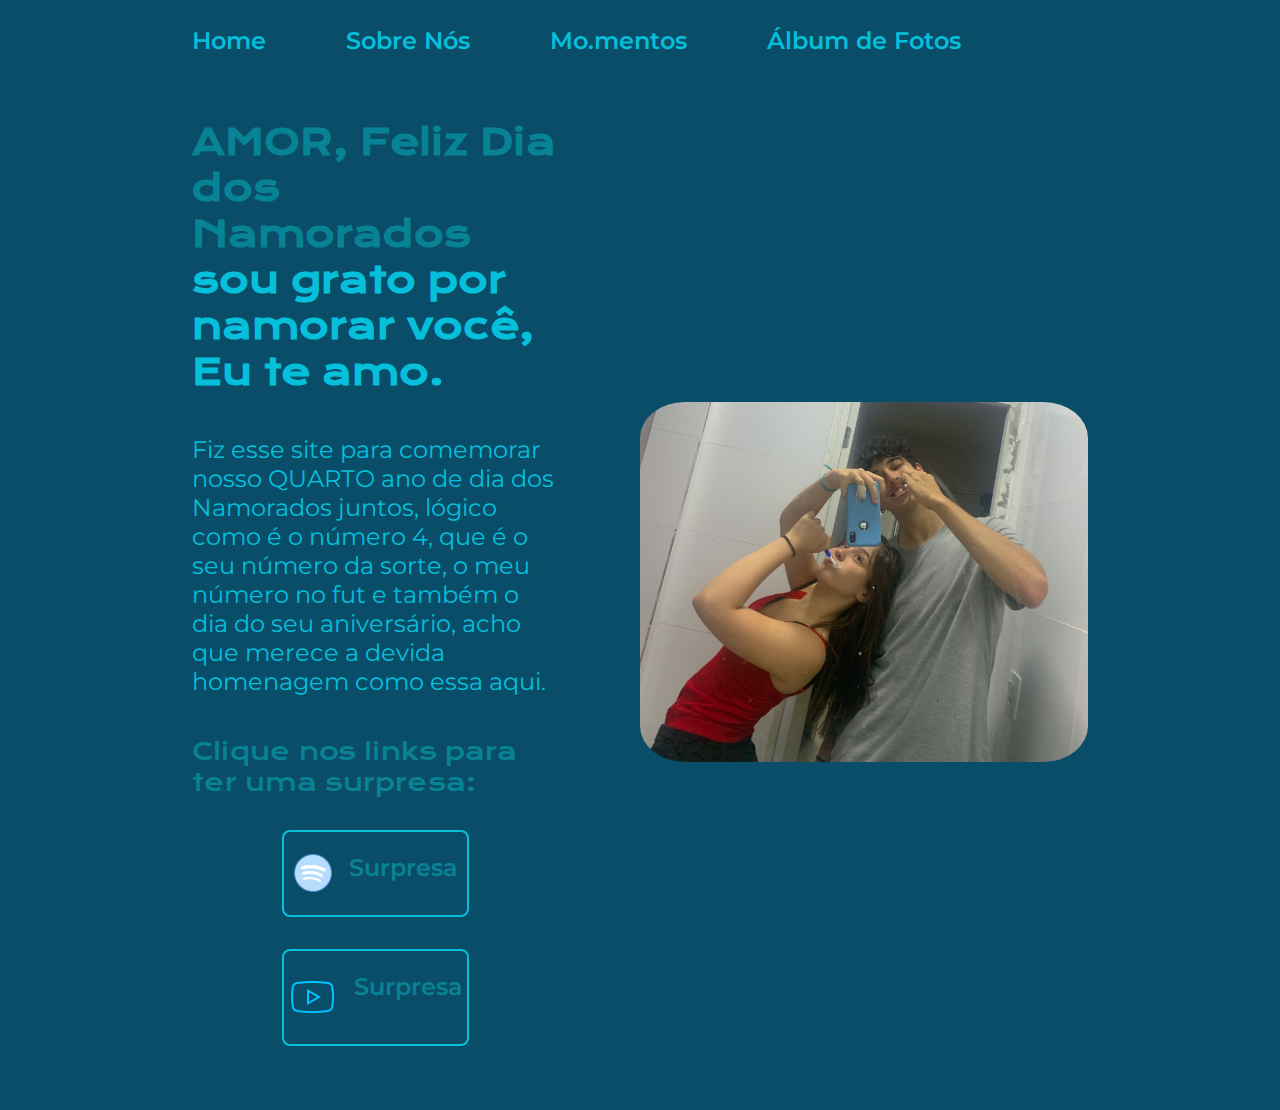
<file: index.html>
<!DOCTYPE html>
<html lang="pt-br">

<head>
    <meta charset="UTF-8">
    <meta http-equiv="X-UA-Compatible" content="IE=edge">
    <meta name="viewport" content="width=device-width, initial-scale=1.0">
    <title>Nossa História | Home</title>
    <link rel="stylesheet" href="./styles/style.css">
    <link rel="icon" href="./styles/blueHeart.ico" type="image/x-icon">
</head>

<body>
    <header class="cabecalho">
        <nav class="cabecalho__menu">
            <a class="cabecalho__menu__link" href="index.html">Home</a>
            <a class="cabecalho__menu__link" href="sobre_nos.html">Sobre Nós</a>
            <a class="cabecalho__menu__link" href="mo_mentos.html">Mo.mentos</a>
            <a class="cabecalho__menu__link" href="fotos.html">Álbum de Fotos</a>
        </nav>
    </header>
    <main class="apresentacao">
        <section class="apresentacao__conteudo">
            <h1 class="apresentacao__conteudo__titulo">AMOR, Feliz Dia dos Namorados<strong 
            class="titulo-destaque"> sou grato por namorar você, Eu te amo. </strong></h1>
            <p class="apresentacao__conteudo__texto">Fiz esse site para comemorar nosso QUARTO ano de dia dos Namorados juntos, lógico
                como é o número 4, que é o seu número da sorte, o meu número no fut e também o dia do seu aniversário, acho que merece 
                a devida homenagem como essa aqui.
            </p>
            <div class="apresentacao__links">
                <h2 class="apresentacao__links__subtitulo">Clique nos links para ter uma surpresa: </h2>
                <a class="apresentacao__links__navegacao" href="https://open.spotify.com/playlist/3SYun8WQWX3kOUknxOsZOv?si=254b5a18a57a467f">
                <img src="./assets/spotify.png" alt="Imagem Spotify">
                    Surpresa
                </a>
                <a class="apresentacao__links__navegacao" href="https://youtu.be/i46wo-95HFM">
                    <img src="./assets/youtube.png" alt="Imagem Youtube">
                    Surpresa
                </a>
            </div>
        </section>
        <img class="apresentacao__imagem" src="./assets/Dentes.JPG" alt="Foto Escovando os dentes">
    </main>
</body>

</html>
</file>
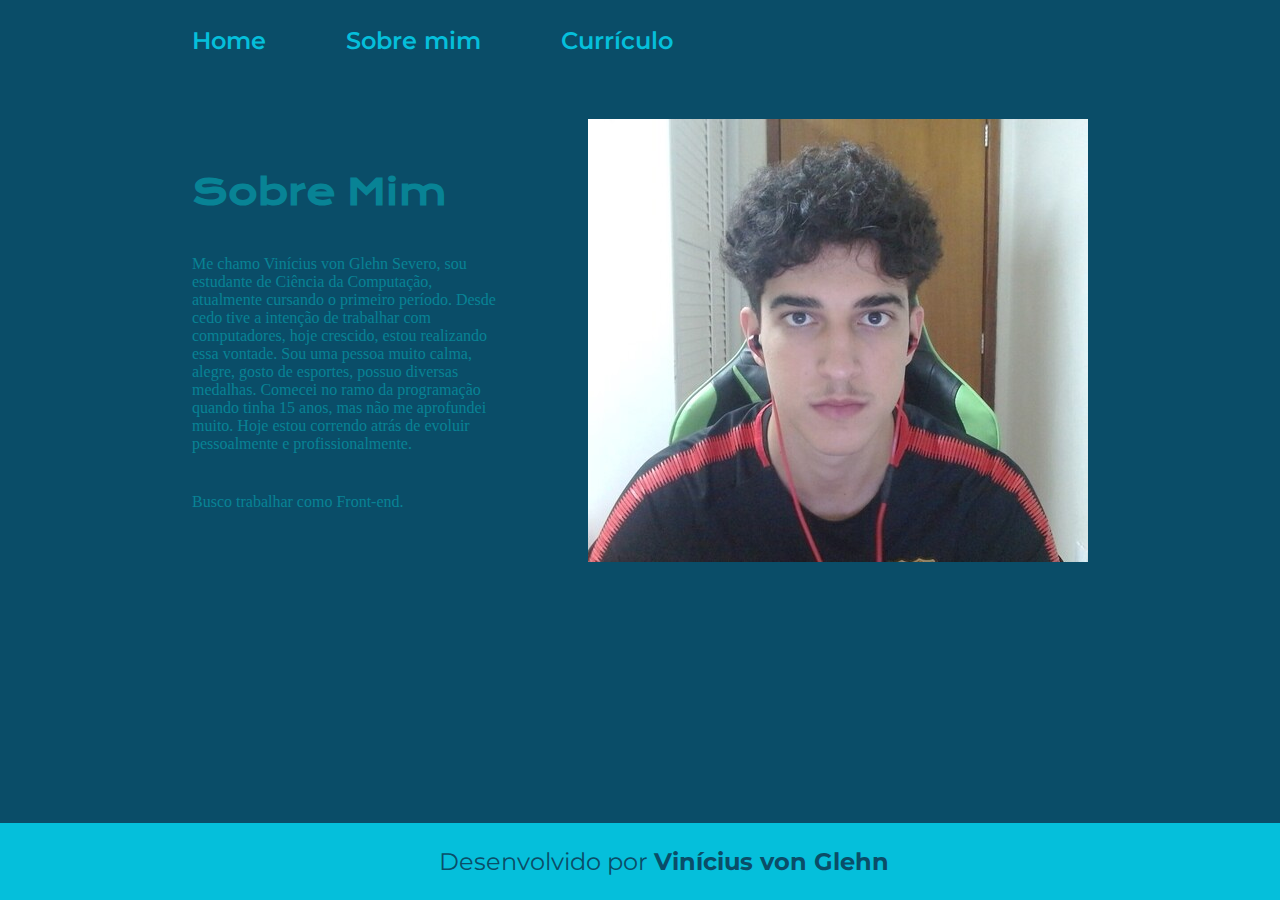
<file: about.html>
<!DOCTYPE html>
<html lang="pt-br">
<head>
    <meta charset="UTF-8">
    <meta http-equiv="X-UA-Compatible" content="IE=edge">
    <meta name="viewport" content="width=device-width, initial-scale=1.0">
    <title>Portifolio | Sobre mim</title>
    <link rel="stylesheet" href="./styles/style.css">
</head>
<body>
    <header class="cabecalho">
        <nav class="cabecalho__menu"> 
            <a class="cabecalho__menu__link" href="index.html">Home</a>
            <a class="cabecalho__menu__link" href="about.html">Sobre mim</a>
            <a class="cabecalho__menu__link" href="curriculo.html">Currículo</a>
        </nav>
    </header>
    <main class="apresentacao">
        <section class="apresentacao__conteudo">
            <h1 class="apresentacao__conteudo__titulo">
                Sobre Mim
            </h1>
            <p class="apresentecao__conteudo__texto">
                Me chamo Vinícius von Glehn Severo, sou estudante de Ciência da Computação, atualmente cursando o primeiro período.
                Desde cedo tive a intenção de trabalhar com computadores, hoje crescido, estou realizando essa vontade.
                Sou uma pessoa muito calma, alegre, gosto de esportes, possuo diversas medalhas. Comecei no ramo da programação
                quando tinha 15 anos, mas não me aprofundei muito. Hoje estou correndo atrás de evoluir pessoalmente e profissionalmente.
            </p>
            <p class="apresentecao__conteudo__texto">
                Busco trabalhar como Front-end.
            </p>
        </section>
        <img src="./assets/Imagem.png" alt="Imagem Sobre Mim">
    </main>
    <footer class="rodape">
        <p>
            Desenvolvido por <strong>Vinícius von Glehn</strong>
        </p>
    </footer>
</body>
</html>
</file>
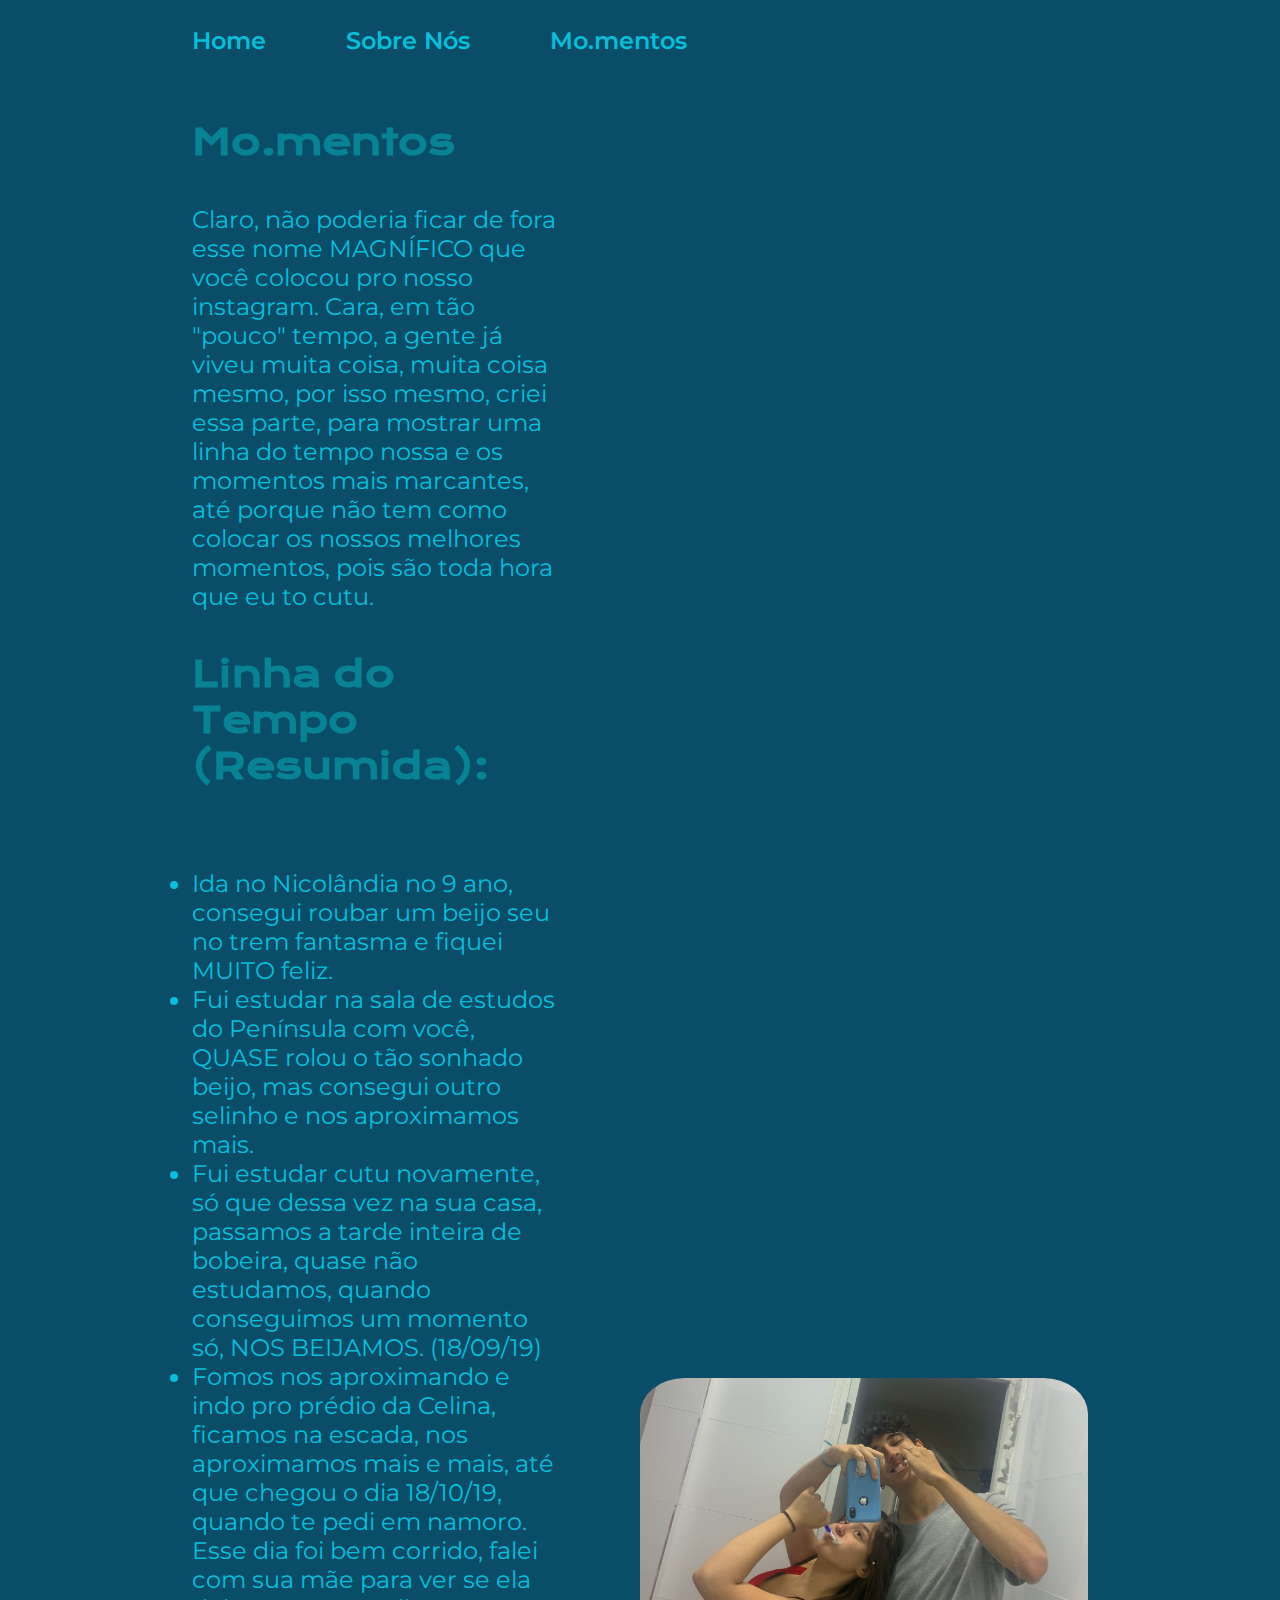
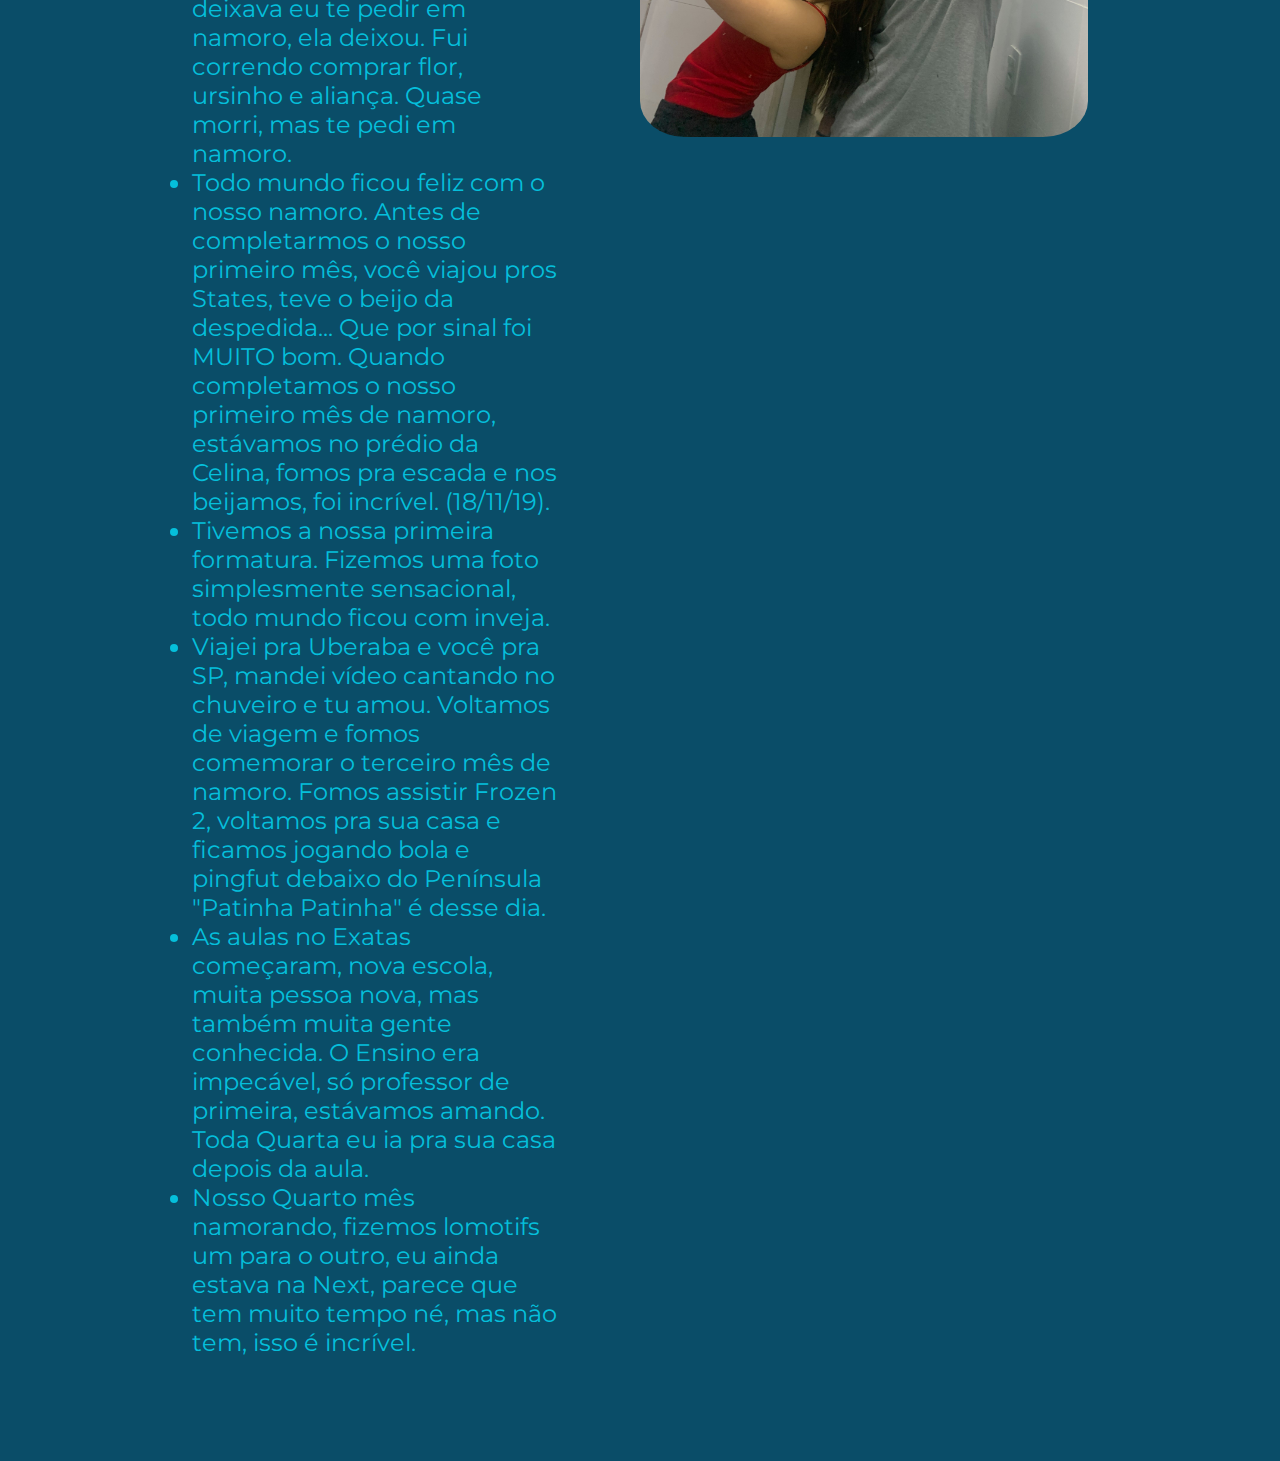
<file: curriculo.html>
<!DOCTYPE html>
<html lang="pt-br">
<head>
    <meta charset="UTF-8">
    <meta http-equiv="X-UA-Compatible" content="IE=edge">
    <meta name="viewport" content="width=device-width, initial-scale=1.0">
    <title>Dia dos Namorados | Mo.mentos</title> 
    <link rel="stylesheet" href="./styles/style.css">
</head>
<body>
    <header class="cabecalho">
        <nav class="cabecalho__menu"> 
            <a class="cabecalho__menu__link" href="index.html">Home</a>
            <a class="cabecalho__menu__link" href="about.html">Sobre Nós</a>
            <a class="cabecalho__menu__link" href="curriculo.html">Mo.mentos</a>
        </nav>
    </header>
    <main class="apresentacao">
        <section class="apresentacao__conteudo">
            <h1 class="apresentacao__conteudo__titulo">Mo.mentos</h1>
            <p class="apresentacao__conteudo__texto">
                Claro, não poderia ficar de fora esse nome MAGNÍFICO que você colocou pro nosso instagram. Cara, em tão "pouco" tempo, a gente já viveu
                muita coisa, muita coisa mesmo, por isso mesmo, criei essa parte, para mostrar uma linha do tempo nossa e os momentos mais marcantes, até
                porque não tem como colocar os nossos melhores momentos, pois são toda hora que eu to cutu.
            </p>
            <h2 class="apresentacao__conteudo__titulo">Linha do Tempo (Resumida):</h2>
            <p class="apresentacao__conteudo__texto">
            <ul class="apresentacao__conteudo__texto">
                <li> Ida no Nicolândia no 9 ano, consegui roubar um beijo seu no trem fantasma e fiquei MUITO feliz. </li>
                <li> Fui estudar na sala de estudos do Península com você, QUASE rolou o tão sonhado beijo, mas consegui outro selinho e nos aproximamos mais.</li>
                <li> Fui estudar cutu novamente, só que dessa vez na sua casa, passamos a tarde inteira de bobeira, quase não estudamos, quando conseguimos um momento só, NOS BEIJAMOS. (18/09/19)</li>
                <li> Fomos nos aproximando e indo pro prédio da Celina, ficamos na escada, nos aproximamos mais e mais, até que chegou o dia 18/10/19, quando te pedi em namoro. 
                    Esse dia foi bem corrido, falei com sua mãe para ver se ela deixava eu te pedir em namoro, ela deixou. Fui correndo comprar flor, ursinho e aliança. Quase morri, mas te pedi em namoro.</li>
                <li> Todo mundo ficou feliz com o nosso namoro. Antes de completarmos o nosso primeiro mês, você viajou pros States, teve o beijo da despedida... Que por sinal foi MUITO bom. 
                    Quando completamos o nosso primeiro mês de namoro, estávamos no prédio da Celina, fomos pra escada e nos beijamos, foi incrível. (18/11/19).</li>
                <li> Tivemos a nossa primeira formatura. Fizemos uma foto simplesmente sensacional, todo mundo ficou com inveja.</li>
                <li> Viajei pra Uberaba e você pra SP, mandei vídeo cantando no chuveiro e tu amou. Voltamos de viagem e fomos comemorar o terceiro mês de namoro. Fomos assistir Frozen 2, voltamos pra sua casa
                    e ficamos jogando bola e pingfut debaixo do Península "Patinha Patinha" é desse dia. </li>
                <li> As aulas no Exatas começaram, nova escola, muita pessoa nova, mas também muita gente conhecida. O Ensino era impecável, só professor de primeira, estávamos amando.
                    Toda Quarta eu ia pra sua casa depois da aula. </li>
                <li> Nosso Quarto mês namorando, fizemos lomotifs um para o outro, eu ainda estava na Next, parece que tem muito tempo né, mas não tem, isso é incrível.</li>
            </ul>
            </p>
            
        </section>
        <img class="apresentacao__imagem" src="./assets/Dentes.JPG" alt="Foto Escovando os dentes">
    </main> 
</body>
</html>
</file>
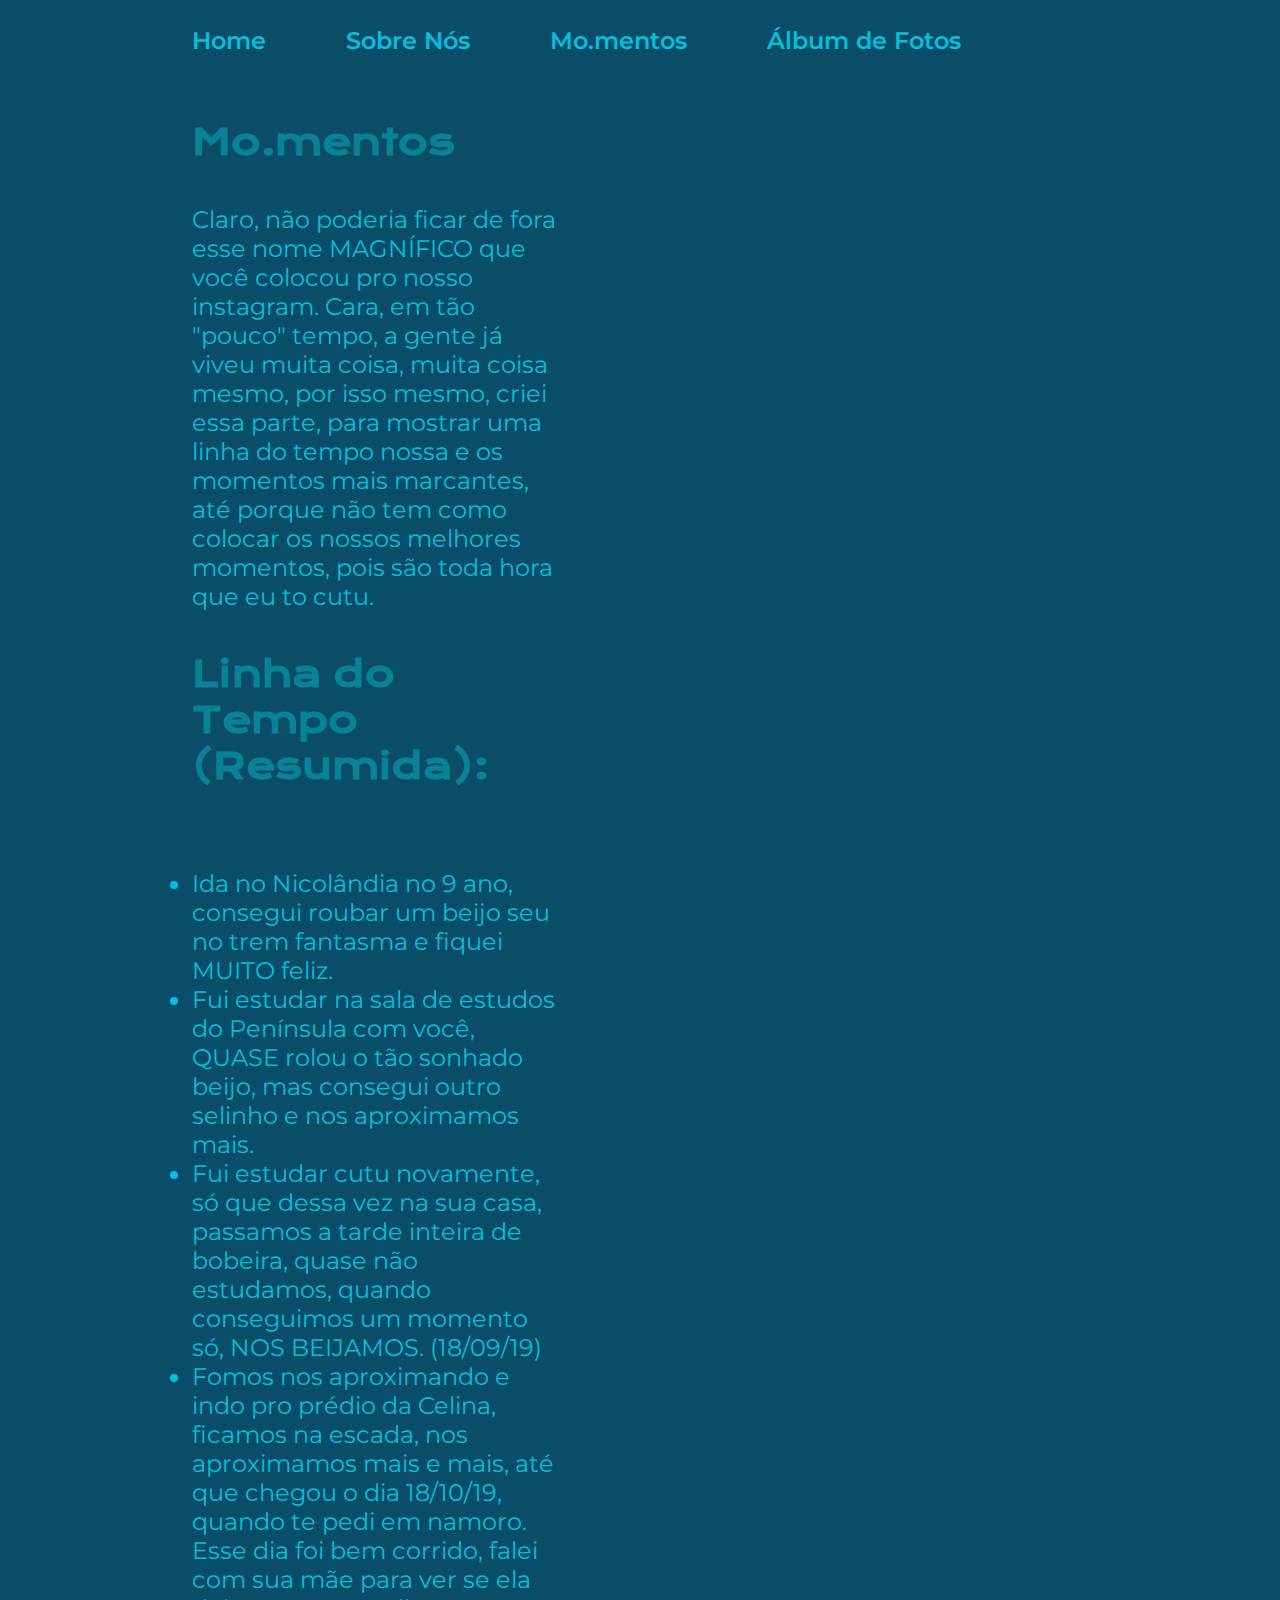
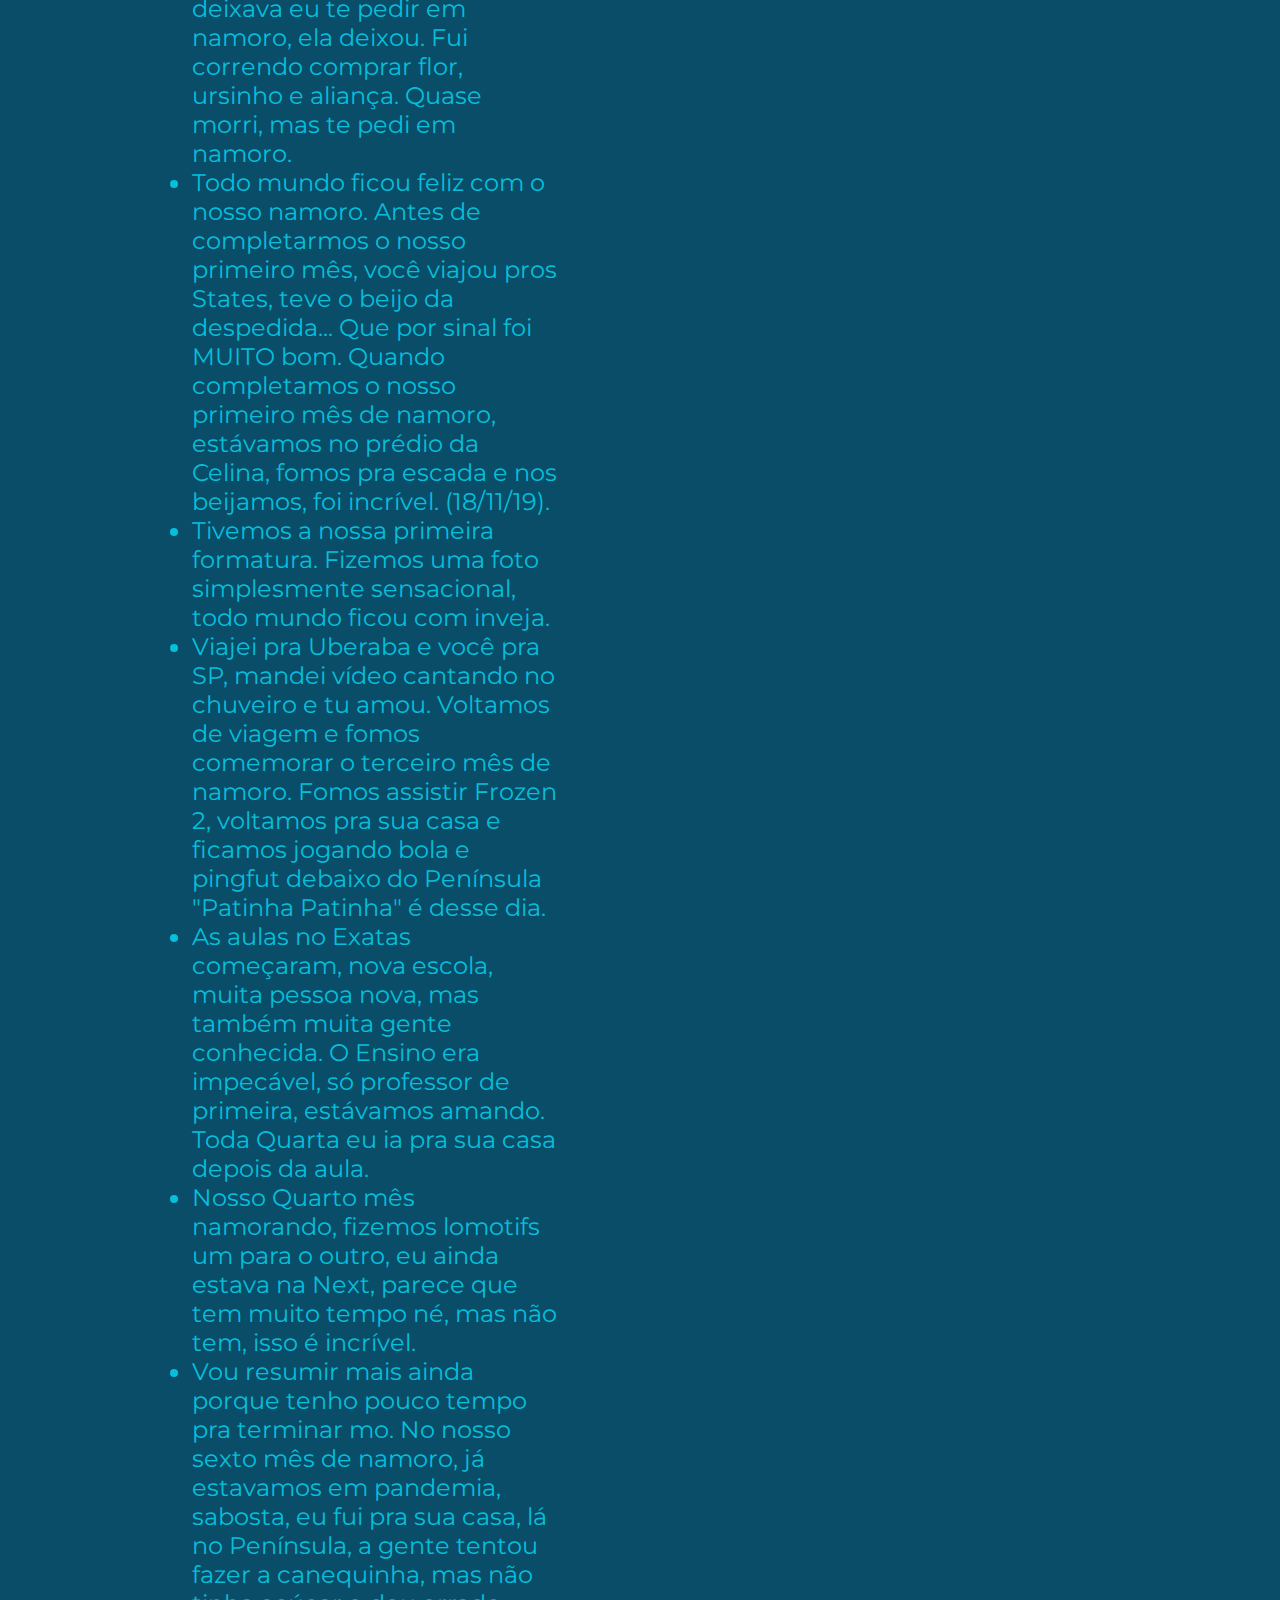
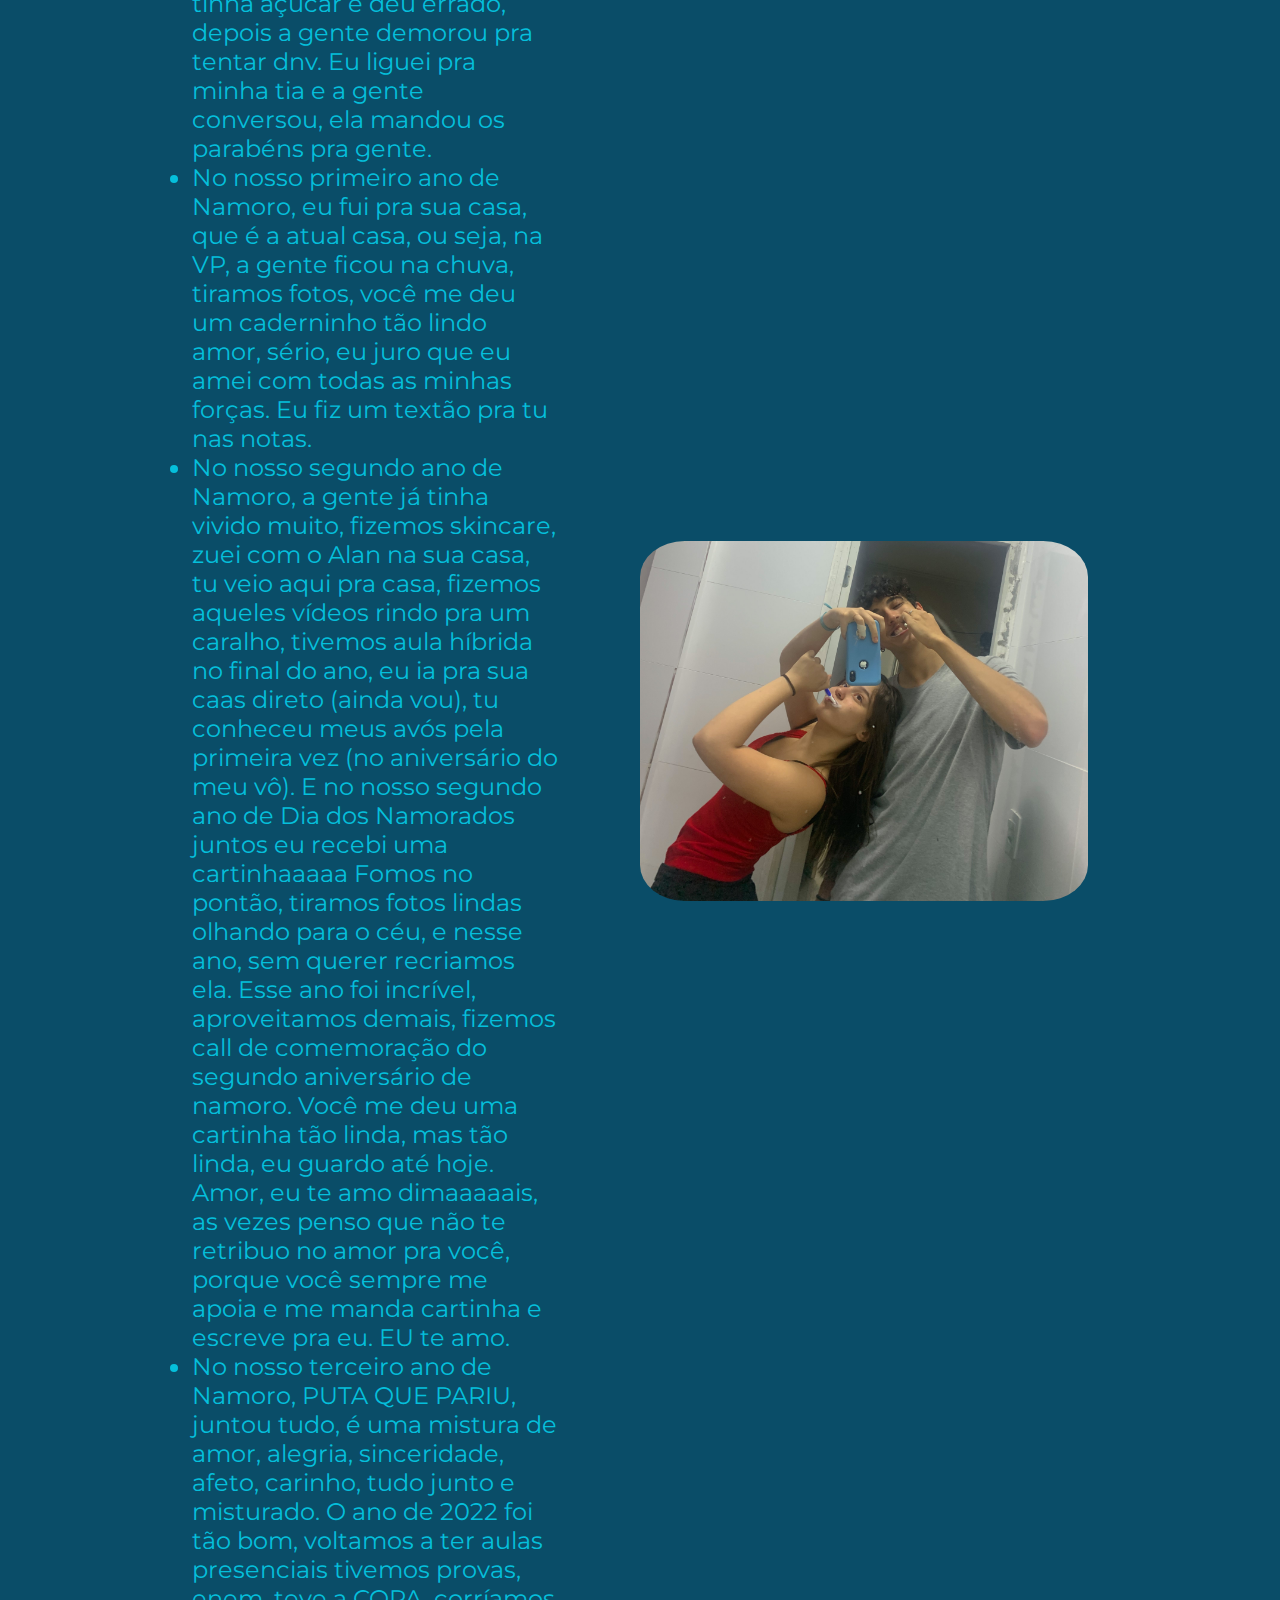
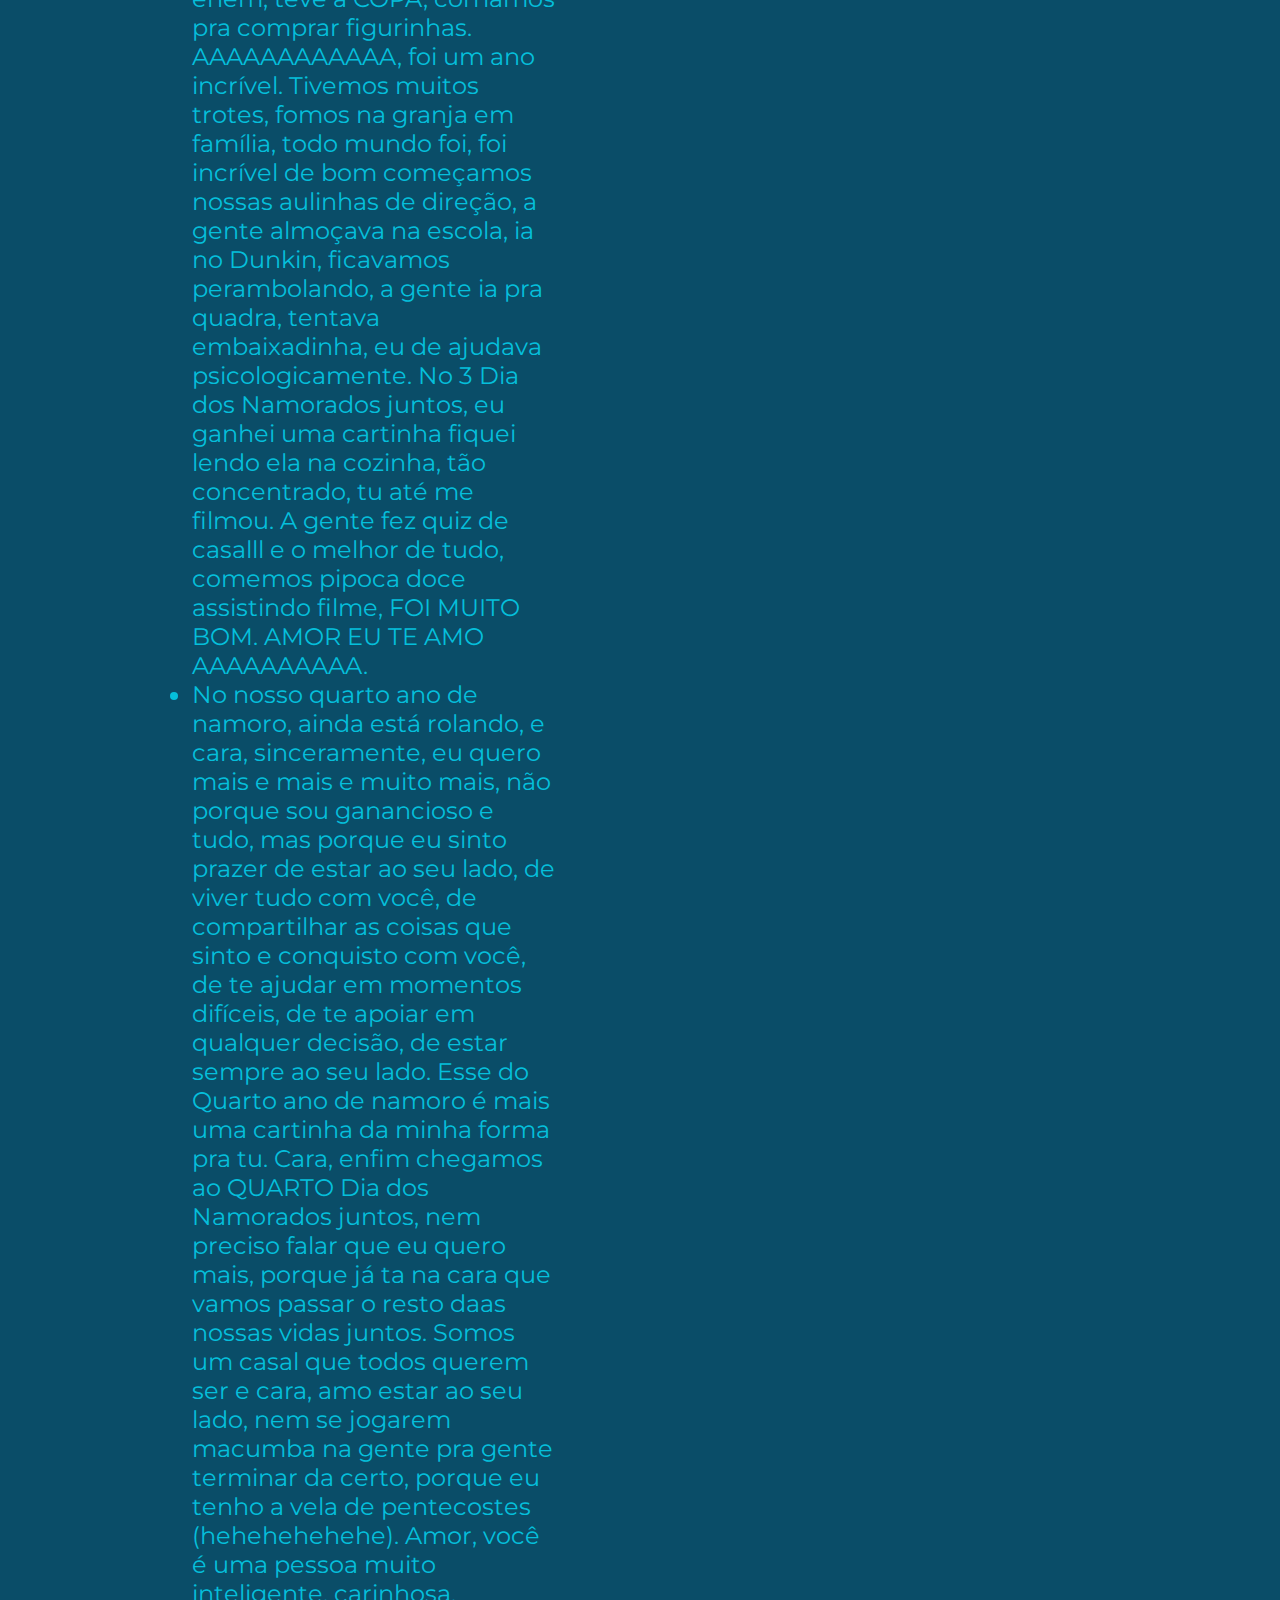
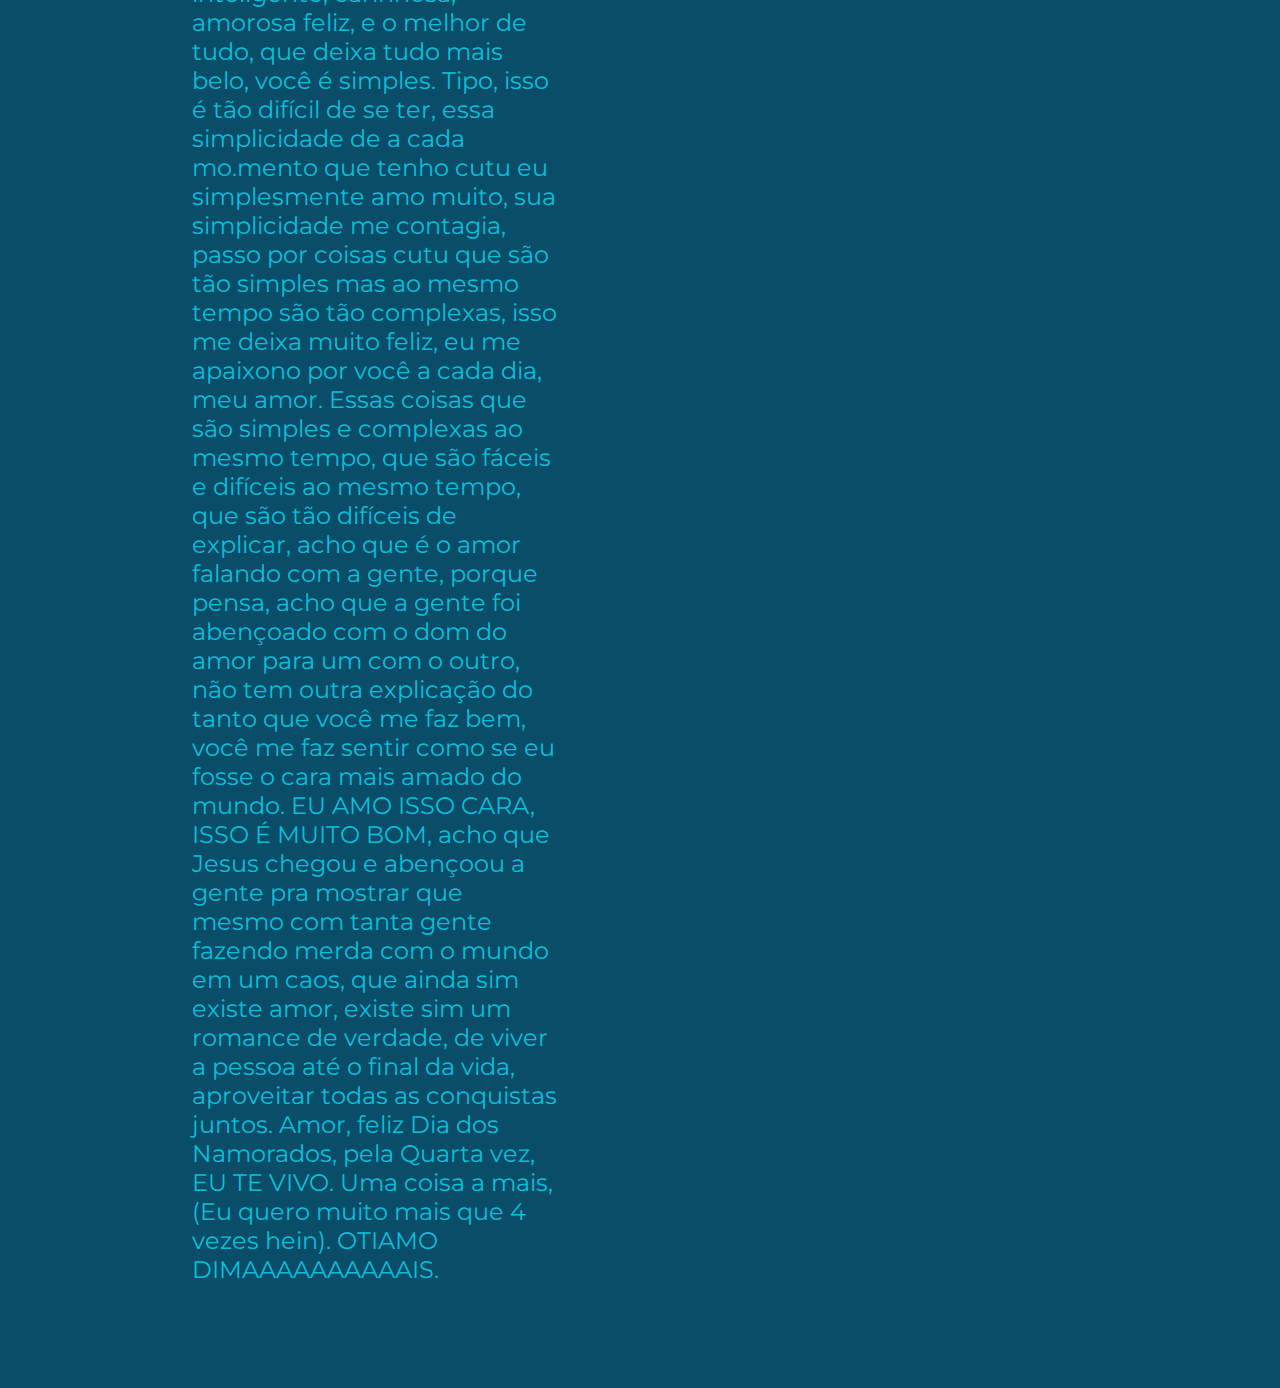
<file: mo_mentos.html>
<!DOCTYPE html>
<html lang="pt-br">
<head>
    <meta charset="UTF-8">
    <meta http-equiv="X-UA-Compatible" content="IE=edge">
    <meta name="viewport" content="width=device-width, initial-scale=1.0">
    <title>Nossa História | Mo.mentos</title> 
    <link rel="stylesheet" href="./styles/style.css">
</head>
<body>
    <header class="cabecalho">
        <nav class="cabecalho__menu"> 
            <a class="cabecalho__menu__link" href="index.html">Home</a>
            <a class="cabecalho__menu__link" href="sobre_nos.html">Sobre Nós</a>
            <a class="cabecalho__menu__link" href="mo_mentos.html">Mo.mentos</a>
            <a class="cabecalho__menu__link" href="fotos.html">Álbum de Fotos</a>
        </nav>
    </header>
    <main class="apresentacao">
        <section class="apresentacao__conteudo">
            <h1 class="apresentacao__conteudo__titulo">Mo.mentos</h1>
            <p class="apresentacao__conteudo__texto">
                Claro, não poderia ficar de fora esse nome MAGNÍFICO que você colocou pro nosso instagram. Cara, em tão "pouco" tempo, a gente já viveu
                muita coisa, muita coisa mesmo, por isso mesmo, criei essa parte, para mostrar uma linha do tempo nossa e os momentos mais marcantes, até
                porque não tem como colocar os nossos melhores momentos, pois são toda hora que eu to cutu.
            </p>
            <h2 class="apresentacao__conteudo__titulo">Linha do Tempo (Resumida):</h2>
            <p class="apresentacao__conteudo__texto">
            <ul class="apresentacao__conteudo__texto">
                <li> Ida no Nicolândia no 9 ano, consegui roubar um beijo seu no trem fantasma e fiquei MUITO feliz. </li>
                <li> Fui estudar na sala de estudos do Península com você, QUASE rolou o tão sonhado beijo, mas consegui outro selinho e nos aproximamos mais.</li>
                <li> Fui estudar cutu novamente, só que dessa vez na sua casa, passamos a tarde inteira de bobeira, quase não estudamos, quando conseguimos um momento só, NOS BEIJAMOS. (18/09/19)</li>
                <li> Fomos nos aproximando e indo pro prédio da Celina, ficamos na escada, nos aproximamos mais e mais, até que chegou o dia 18/10/19, quando te pedi em namoro. 
                    Esse dia foi bem corrido, falei com sua mãe para ver se ela deixava eu te pedir em namoro, ela deixou. Fui correndo comprar flor, ursinho e aliança. Quase morri, mas te pedi em namoro.</li>
                <li> Todo mundo ficou feliz com o nosso namoro. Antes de completarmos o nosso primeiro mês, você viajou pros States, teve o beijo da despedida... Que por sinal foi MUITO bom. 
                    Quando completamos o nosso primeiro mês de namoro, estávamos no prédio da Celina, fomos pra escada e nos beijamos, foi incrível. (18/11/19).</li>
                <li> Tivemos a nossa primeira formatura. Fizemos uma foto simplesmente sensacional, todo mundo ficou com inveja.</li>
                <li> Viajei pra Uberaba e você pra SP, mandei vídeo cantando no chuveiro e tu amou. Voltamos de viagem e fomos comemorar o terceiro mês de namoro. Fomos assistir Frozen 2, voltamos pra sua casa
                    e ficamos jogando bola e pingfut debaixo do Península "Patinha Patinha" é desse dia. </li>
                <li> As aulas no Exatas começaram, nova escola, muita pessoa nova, mas também muita gente conhecida. O Ensino era impecável, só professor de primeira, estávamos amando.
                    Toda Quarta eu ia pra sua casa depois da aula. </li>
                <li> Nosso Quarto mês namorando, fizemos lomotifs um para o outro, eu ainda estava na Next, parece que tem muito tempo né, mas não tem, isso é incrível.</li>
                <li> Vou resumir mais ainda porque tenho pouco tempo pra terminar mo. No nosso sexto mês de namoro, já estavamos em pandemia, sabosta, eu fui pra sua casa, lá no Península,
                    a gente tentou fazer a canequinha, mas não tinha açúcar e deu errado, depois a gente demorou pra tentar dnv. Eu liguei pra minha tia e a gente conversou, ela mandou os parabéns pra gente. </li>
                <li> No nosso primeiro ano de Namoro, eu fui pra sua casa, que é a atual casa, ou seja, na VP, a gente ficou na chuva, tiramos fotos, você me deu um caderninho tão lindo amor, sério, eu juro que eu amei
                    com todas as minhas forças. Eu fiz um textão pra tu nas notas. </li>
                <li> No nosso segundo ano de Namoro, a gente já tinha vivido muito, fizemos skincare, zuei com o Alan na sua casa, tu veio aqui pra casa, fizemos aqueles vídeos rindo pra um caralho, tivemos aula híbrida
                    no final do ano, eu ia pra sua caas direto (ainda vou), tu conheceu meus avós pela primeira vez (no aniversário do meu vô). E no nosso segundo ano de Dia dos Namorados juntos eu recebi uma cartinhaaaaa
                    Fomos no pontão, tiramos fotos lindas olhando para o céu, e nesse ano, sem querer recriamos ela. Esse ano foi incrível, aproveitamos demais, fizemos call de comemoração do segundo aniversário de namoro. 
                    Você me deu uma cartinha tão linda, mas tão linda, eu guardo até hoje. Amor, eu te amo dimaaaaais, as vezes penso que não te retribuo no amor pra você, porque você sempre me apoia e me manda cartinha e escreve pra eu. EU te amo.</li>
                <li> No nosso terceiro ano de Namoro, PUTA QUE PARIU, juntou tudo, é uma mistura de amor, alegria, sinceridade, afeto, carinho, tudo junto e misturado. O ano de 2022 foi tão bom, voltamos a ter aulas presenciais
                    tivemos provas, enem, teve a COPA, corríamos pra comprar figurinhas. AAAAAAAAAAAA, foi um ano incrível. Tivemos muitos trotes, fomos na granja em família, todo mundo foi, foi incrível de bom começamos nossas aulinhas
                    de direção, a gente almoçava na escola, ia no Dunkin, ficavamos perambolando, a gente ia pra quadra, tentava embaixadinha, eu de ajudava psicologicamente. No 3 Dia dos Namorados juntos, eu ganhei uma cartinha
                    fiquei lendo ela na cozinha, tão concentrado, tu até me filmou. A gente fez quiz de casalll e o melhor de tudo, comemos pipoca doce assistindo filme, FOI MUITO BOM. AMOR EU TE AMO AAAAAAAAAA. </li>
                <li> No nosso quarto ano de namoro, ainda está rolando, e cara, sinceramente, eu quero mais e mais e muito mais, não porque sou ganancioso e tudo, mas porque eu sinto prazer de estar ao seu lado, de viver tudo
                    com você, de compartilhar as coisas que sinto e conquisto com você, de te ajudar em momentos difíceis, de te apoiar em qualquer decisão, de estar sempre ao seu lado. Esse do Quarto ano de namoro é mais uma cartinha
                    da minha forma pra tu. Cara, enfim chegamos ao QUARTO Dia dos Namorados juntos, nem preciso falar que eu quero mais, porque já ta na cara que vamos passar o resto daas nossas vidas juntos. Somos um casal que todos
                    querem ser e cara, amo estar ao seu lado, nem se jogarem macumba na gente pra gente terminar da certo, porque eu tenho a vela de pentecostes (hehehehehehe). Amor, você é uma pessoa muito inteligente, carinhosa, amorosa
                    feliz, e o melhor de tudo, que deixa tudo mais belo, você é simples. Tipo, isso é tão difícil de se ter, essa simplicidade de a cada mo.mento que tenho cutu eu simplesmente amo muito, sua simplicidade me contagia,
                    passo por coisas cutu que são tão simples mas ao mesmo tempo são tão complexas, isso me deixa muito feliz, eu me apaixono por você a cada dia, meu amor. Essas coisas que são simples e complexas ao mesmo tempo,
                    que são fáceis e difíceis ao mesmo tempo, que são tão difíceis de explicar, acho que é o amor falando com a gente, porque pensa, acho que a gente foi abençoado com o dom do amor para um com o outro, não tem outra explicação
                    do tanto que você me faz bem, você me faz sentir como se eu fosse o cara mais amado do mundo. EU AMO ISSO CARA, ISSO É MUITO BOM, acho que Jesus chegou e abençoou a gente pra mostrar que mesmo com tanta gente fazendo merda
                    com o mundo em um caos, que ainda sim existe amor, existe sim um romance de verdade, de viver a pessoa até o final da vida, aproveitar todas as conquistas juntos. Amor, feliz Dia dos Namorados, pela Quarta vez, EU TE VIVO.
                    Uma coisa a mais, (Eu quero muito mais que 4 vezes hein). OTIAMO DIMAAAAAAAAAAIS.
                </li>
            </ul>
            </p>
            
        </section>
        <img class="apresentacao__imagem" src="./assets/Dentes.JPG" alt="Foto Escovando os dentes">
    </main> 
</body>
</html>
</file>
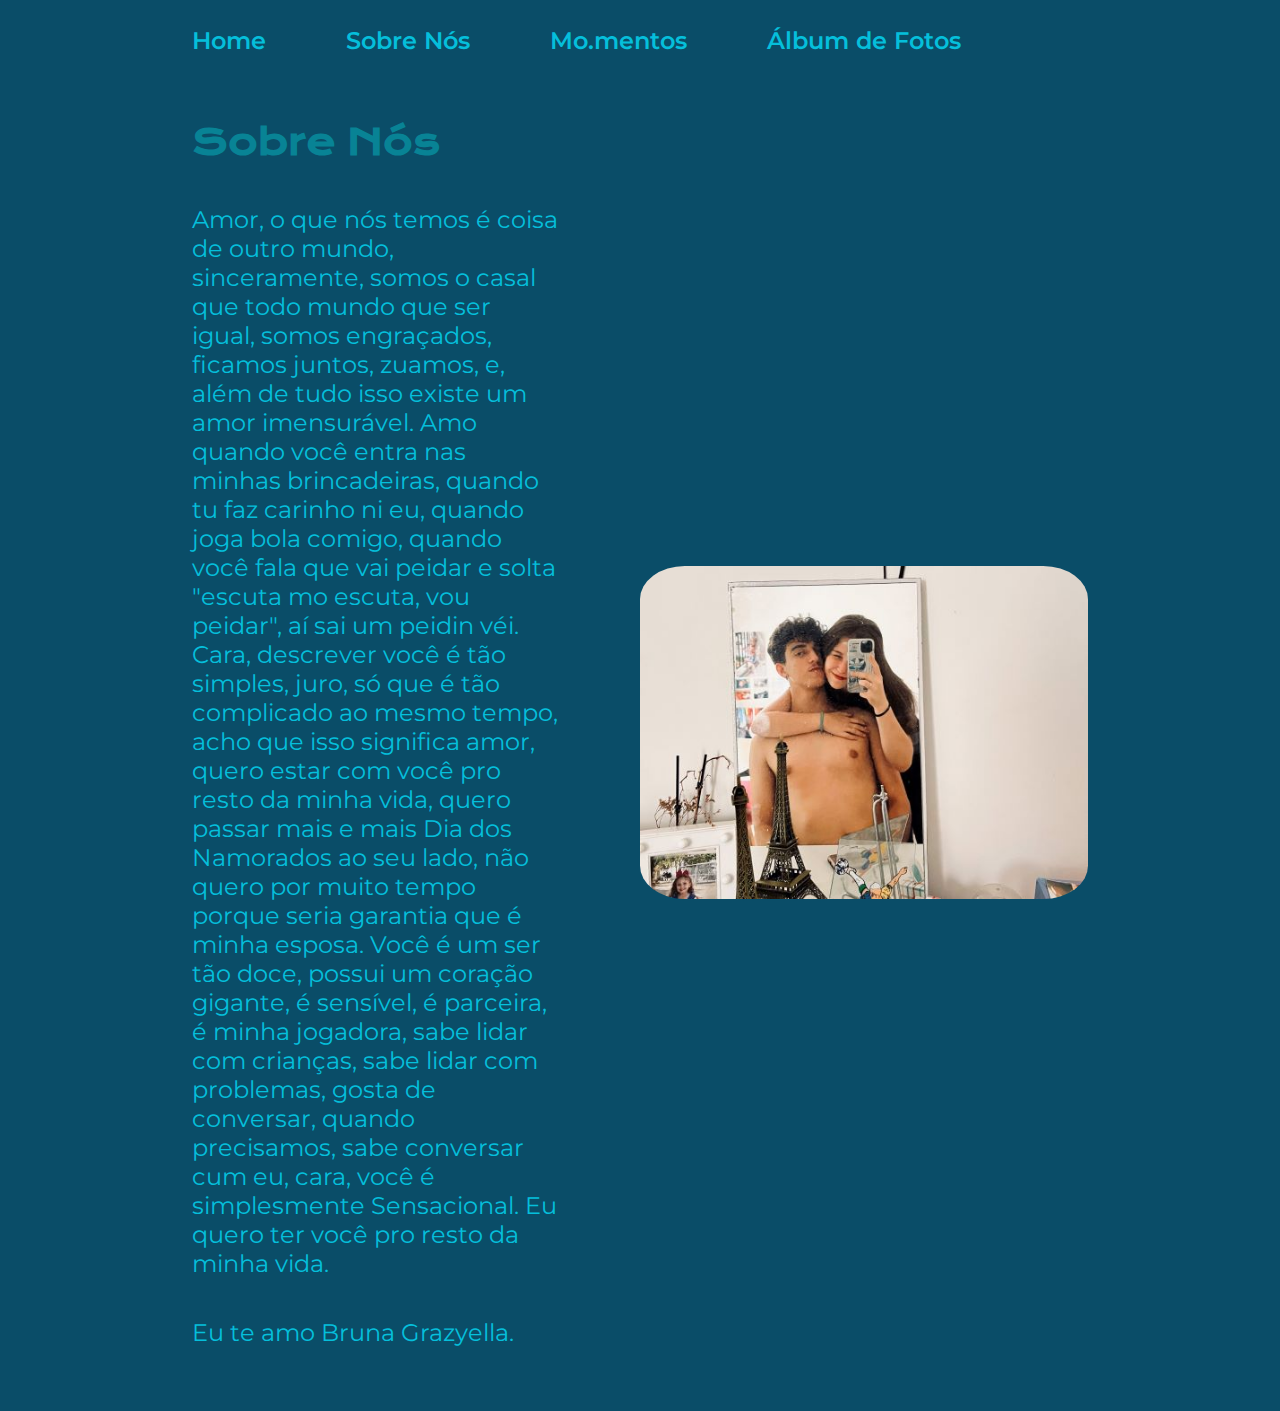
<file: sobre_nos.html>
<!DOCTYPE html>
<html lang="pt-br">
<head>
    <meta charset="UTF-8">
    <meta http-equiv="X-UA-Compatible" content="IE=edge">
    <meta name="viewport" content="width=device-width, initial-scale=1.0">
    <title>Nossa História | Sobre Nós</title>
    <link rel="stylesheet" href="./styles/style.css">
</head>
<body>
    <header class="cabecalho">
        <nav class="cabecalho__menu">
            <a class="cabecalho__menu__link" href="index.html">Home</a>
            <a class="cabecalho__menu__link" href="sobre_nos.html">Sobre Nós</a>
            <a class="cabecalho__menu__link" href="mo_mentos.html">Mo.mentos</a>
            <a class="cabecalho__menu__link" href="fotos.html">Álbum de Fotos</a>
        </nav>
    </header>
    <main class="apresentacao">
        <section class="apresentacao__conteudo">
            <h1 class="apresentacao__conteudo__titulo">
                Sobre Nós
            </h1>
            <p class="apresentacao__conteudo__texto">
                Amor, o que nós temos é coisa de outro mundo, sinceramente, somos o casal que todo mundo que ser igual, somos engraçados, ficamos juntos, zuamos, e, além de tudo isso
                existe um amor imensurável. Amo quando você entra nas minhas brincadeiras, quando tu faz carinho ni eu, quando joga bola comigo, quando você fala que vai peidar e solta
                "escuta mo escuta, vou peidar", aí sai um peidin véi. Cara, descrever você é tão simples, juro, só que é tão complicado ao mesmo tempo, acho que isso significa amor, quero
                estar com você pro resto da minha vida, quero passar mais e mais Dia dos Namorados ao seu lado, não quero por muito tempo porque seria garantia que é minha esposa. 
                Você é um ser tão doce, possui um coração gigante, é sensível, é parceira, é minha jogadora, sabe lidar com crianças, sabe lidar com problemas, gosta de conversar, quando 
                precisamos, sabe conversar cum eu, cara, você é simplesmente Sensacional.
                Eu quero ter você pro resto da minha vida. 
            </p>
            <p class="apresentacao__conteudo__texto">
                Eu te amo Bruna Grazyella.
            </p>
        </section>
        <img class="apresentacao__imagem" src="./assets/Espeelho.jpg" alt="Foto no espelho de nois">
    </main>
</body>
</html>
</file>
<file: styles/style.css>
@import url('https://fonts.googleapis.com/css2?family=Krona+One&family=Montserrat:wght@400;600&display=swap');

:root {
    --cor-primaria: #0A4D68;
    --cor-secundaria: #088395;
    --cor-terciaria: #05BFDB;
    --cor-hover: #00FFCA;

    --fonte-krona: 'Krona One', sans-serif;
    --fonte-montserrat: 'Montserrat', sans-serif;
}

*{
    margin: 0;
    padding: 0;
}

body {
    box-sizing: border-box;
    background-color: var(--cor-primaria);
    color: var(--cor-secundaria);
    min-height: 100vh;
}
 
.cabecalho{
    padding: 2% 0% 0% 15%;
}

.cabecalho__menu{
    display: flex;
    gap: 80px;
}

.cabecalho__menu__link{
    font-family: var(--fonte-montserrat);
    font-size: 1.5rem;
    font-weight: 600;
    color: var(--cor-terciaria);
    text-decoration: none;
}

.cabecalho__menu__link:hover{
    color: var(--cor-hover);  
}


.apresentacao{
    padding: 5% 15%;
    display: flex;
    align-items: center;
    justify-content: space-between;
    gap: 82px;
}    

.apresentacao__conteudo{
    width: 50%;
    display: flex;
    flex-direction: column;
    gap: 40px;
}

.apresentacao__conteudo__titulo{
    font-size: 2.25rem; /* dividir os px por 16 */
    font-family: var(--fonte-krona);
}
.titulo-destaque {
    color: var(--cor-terciaria);
}


.apresentacao__conteudo__texto{
    font-size: 1.5rem;
    font-family: var(--fonte-montserrat);
    color: var(--cor-terciaria)
}

.apresentacao__links{
    display: flex;
    flex-direction: column;
    justify-content: space-between;
    align-items: center;
    gap: 32px;
}

.apresentacao__links__subtitulo{
    font-family: var(--fonte-krona);
    font-weight: 400;
    font-size: 1.5rem;
}

.apresentacao__links__navegacao{
    display: flex;
    justify-content: center;
    gap: 16px;
    width: 50%;
    text-align: center;
    border-radius: 8px;
    border: 2px solid var(--cor-terciaria);
    font-size: 1.5rem;
    font-weight: 600;
    padding: 21.5px 0;
    text-decoration: none;
    color: var(--cor-secundaria);
    font-family: var(--fonte-montserrat);
}

.apresentacao__links__navegacao:hover{
    background-color: var(--cor-hover);  
}

.apresentacao__imagem{
    width: 50%;
    border-radius: 10%;
}

.rodape{
    background-color: var(--cor-terciaria);
    color: var(--cor-primaria);
    padding: 24px;
    text-align: center;
    font-family: var(--fonte-montserrat);
    font-size: 1.5rem;
    font-weight: 400;
    margin-top: auto;
    position: fixed;
    bottom: 0;
    left: 0;
    width: 100%;
    /* display: flex; */
    /* justify-content: center; */
}

.apresentacao__conteudo__texto__link{
    color: var(--cor-terciaria);

}

.galeria {
    width: 100%;
    max-width: 800px;
    margin: 0 auto;
    display: flex;
    flex-wrap: wrap;
    justify-content: center;
}

.galeria__imagem {
    margin: 10px;
    width: calc(33.33% - 20px);
    overflow: hidden;
  }
  .galeria__imagem img {
    width: 100%;
    height: auto;
    transition: transform 0.5s;
  }
  .galeria__imagem:hover img {
    transform: scale(1.1);
}

@media screen and (max-width: 768px) {
    .galeria__imagem {
      width: calc(50% - 20px);
    }
  }
  
  @media screen and (max-width: 480px) {
    .galeria__imagem {
      width: 100%;
    }
  }

@media (max-width: 1200px){
    .cabecalho{
        padding: 10%;

    }

    .cabecalho__menu{
        justify-content: center;
    }

    .apresentacao{
        flex-direction: column-reverse;
        padding: 5%;
    }

    .apresentacao__conteudo{
        width:  auto;
    }
}
</file>
